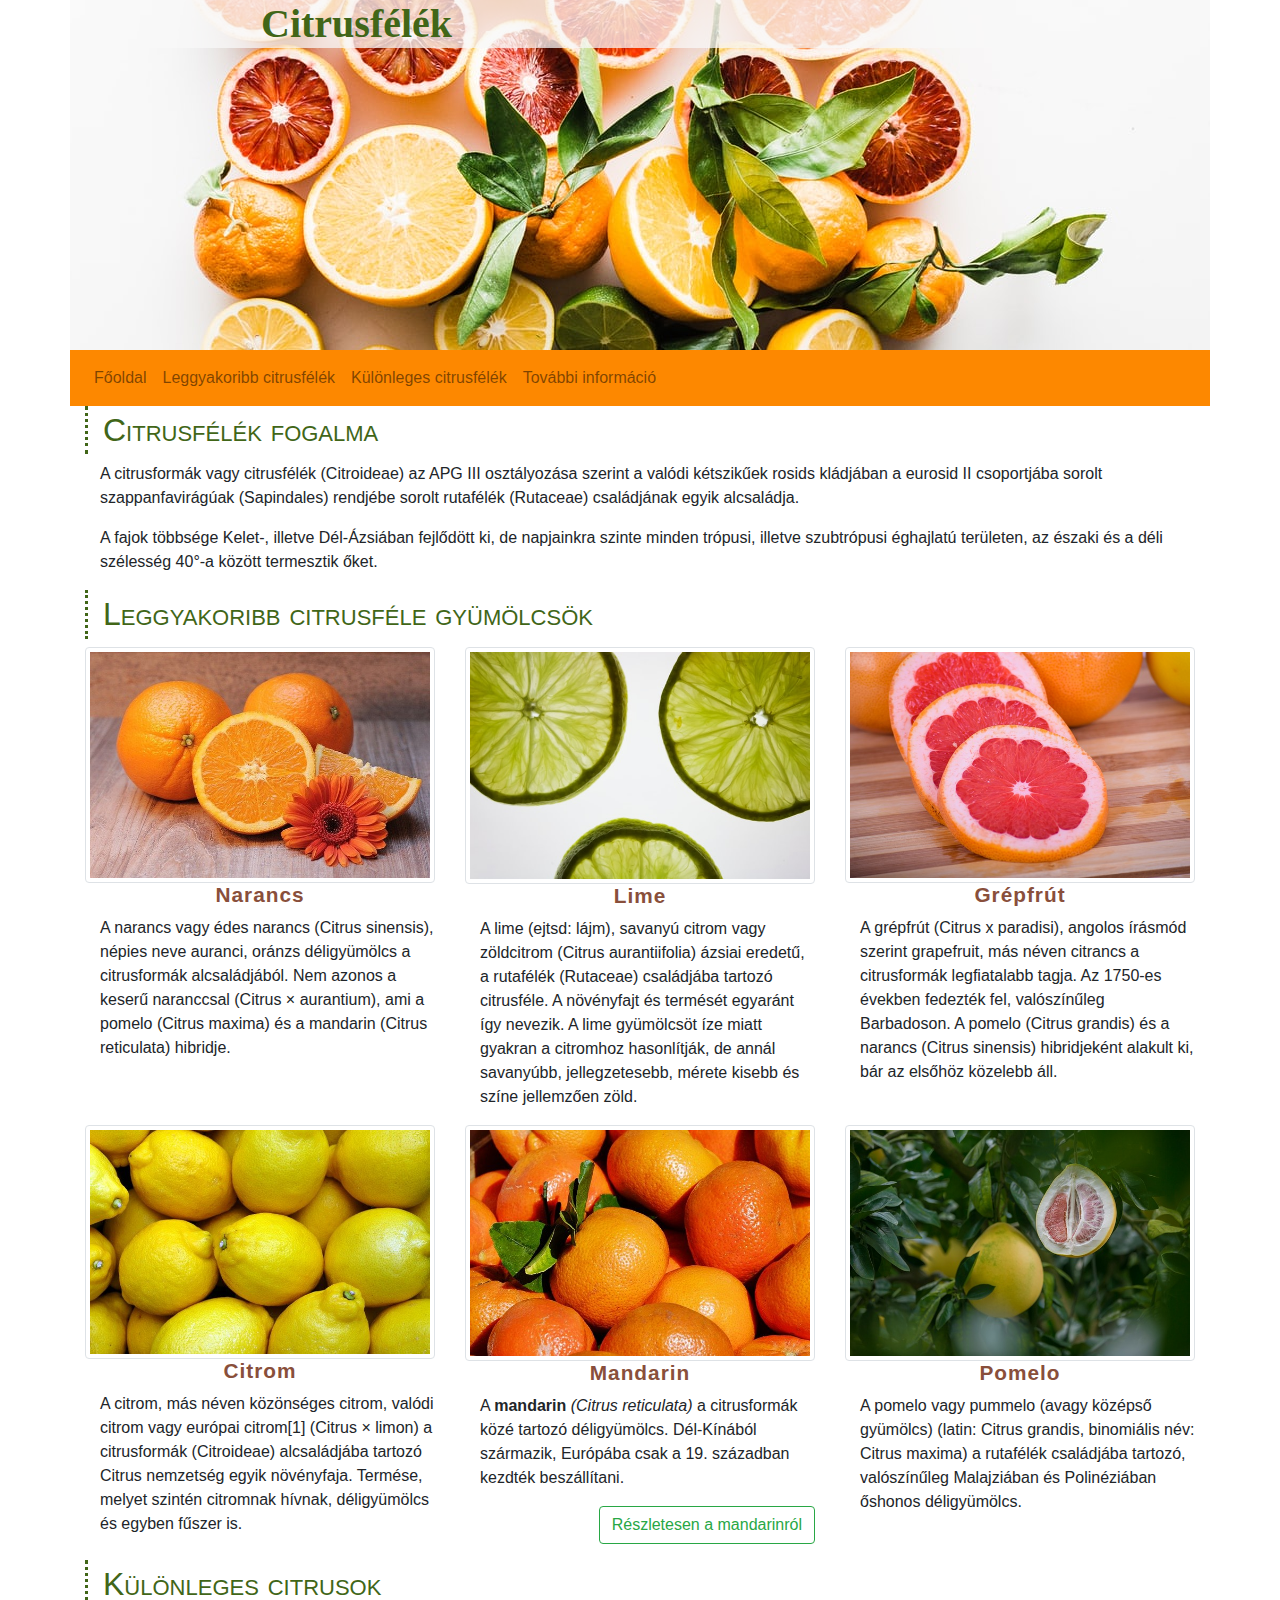
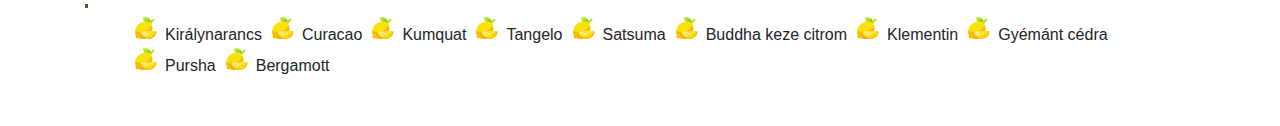
<file: index.html>
<!DOCTYPE html>
<html lang="hu">
	<head>
		<meta charset="utf-8" />
		<link rel="stylesheet" href="css/style.css" />
		<meta
			name="viewport"
			content="width=device-width, initial-scale=1, shrink-to-fit=no"
		/>
		<link rel="stylesheet" href="bootstrap/css/bootstrap.min.css" />
		<title>Citrusfélék</title>
	</head>

	<body>
		<header class="container">
			<div class="row">
				<div class="col-12">
					<h1 class="d-none d-sm-block">Citrusfélék</h1>
				</div>
			</div>
		</header>
		<nav class="container navbar navbar-expand-lg navbar-light">
			<button
				class="navbar-toggler ml-auto"
				type="button"
				data-toggle="collapse"
				data-target="#navbarNavAltMarkup"
				aria-controls="navbarNavAltMarkup"
				aria-expanded="false"
				aria-label="Toggle navigation"
			>
				<span class="navbar-toggler-icon"></span>
			</button>
			<div class="collapse navbar-collapse" id="navbarNavAltMarkup">
				<div class="navbar-nav">
					<a class="nav-link" href="index.html"
						>Főoldal <span class="sr-only">(current)</span></a
					>
					<a class="nav-link" href="index.html#leggyakoribb"
						>Leggyakoribb citrusfélék</a
					>
					<a class="nav-link" href="index.html#kulonleges"
						>Különleges citrusfélék</a
					>
					<a
						class="nav-link"
						href="https://hu.wikipedia.org/wiki/Citrusform%C3%A1k"
						target="_blank"
						>További információ</a
					>
				</div>
			</div>
		</nav>
		<main class="container">
			<article class="row">
				<div class="col-12">
					<h2>Citrusfélék fogalma</h2>
					<p>
						A citrusformák vagy citrusfélék (Citroideae) az APG III
						osztályozása szerint a valódi kétszikűek rosids
						kládjában a eurosid II csoportjába sorolt
						szappanfavirágúak (Sapindales) rendjébe sorolt rutafélék
						(Rutaceae) családjának egyik alcsaládja.
					</p>
					<p>
						A fajok többsége Kelet-, illetve Dél-Ázsiában fejlődött
						ki, de napjainkra szinte minden trópusi, illetve
						szubtrópusi éghajlatú területen, az északi és a déli
						szélesség 40°-a között termesztik őket.
					</p>
				</div>
			</article>
			<article class="row">
				<div class="col-12">
					<h2 id="leggyakoribb">
						Leggyakoribb citrusféle gyümölcsök
					</h2>
				</div>
				<div class="col-sm-6 col-lg-4">
					<img
						src="img/narancs.jpg"
						class="img-thumbnail"
						alt="Narancs"
					/>
					<h3>Narancs</h3>
					<p>
						A narancs vagy édes narancs (Citrus sinensis), népies
						neve auranci, oránzs déligyümölcs a citrusformák
						alcsaládjából. Nem azonos a keserű naranccsal (Citrus ×
						aurantium), ami a pomelo (Citrus maxima) és a mandarin
						(Citrus reticulata) hibridje.
					</p>
				</div>
				<div class="col-sm-6 col-lg-4">
					<img src="img/lime2.jpg" class="img-thumbnail" alt="Lime" />
					<h3>Lime</h3>
					<p>
						A lime (ejtsd: lájm), savanyú citrom vagy zöldcitrom
						(Citrus aurantiifolia) ázsiai eredetű, a rutafélék
						(Rutaceae) családjába tartozó citrusféle. A növényfajt
						és termését egyaránt így nevezik. A lime gyümölcsöt íze
						miatt gyakran a citromhoz hasonlítják, de annál
						savanyúbb, jellegzetesebb, mérete kisebb és színe
						jellemzően zöld.
					</p>
				</div>
				<div class="col-sm-6 col-lg-4">
					<img
						src="img/grapefruit.jpg"
						class="img-thumbnail"
						alt="Grapefruit"
					/>
					<h3>Grépfrút</h3>
					<p>
						A grépfrút (Citrus x paradisi), angolos írásmód szerint
						grapefruit, más néven citrancs a citrusformák
						legfiatalabb tagja. Az 1750-es években fedezték fel,
						valószínűleg Barbadoson. A pomelo (Citrus grandis) és a
						narancs (Citrus sinensis) hibridjeként alakult ki, bár
						az elsőhöz közelebb áll.
					</p>
				</div>
				<div class="col-sm-6 col-lg-4">
					<img
						src="img/citrom.jpg"
						class="img-thumbnail"
						alt="Citrom"
					/>
					<h3>Citrom</h3>
					<p>
						A citrom, más néven közönséges citrom, valódi citrom
						vagy európai citrom[1] (Citrus × limon) a citrusformák
						(Citroideae) alcsaládjába tartozó Citrus nemzetség egyik
						növényfaja. Termése, melyet szintén citromnak hívnak,
						déligyümölcs és egyben fűszer is.
					</p>
				</div>
				<div class="col-sm-6 col-lg-4">
					<img
						src="img/mandarin.jpg"
						class="img-thumbnail"
						alt="Citrom"
					/>
					<h3>Mandarin</h3>
					<p>
						A <b>mandarin</b> <i>(Citrus reticulata)</i> a
						citrusformák közé tartozó déligyümölcs. Dél-Kínából
						származik, Európába csak a 19. században kezdték
						beszállítani.
					</p>
					<p class="text-right">
						<a href="mandarin.html" class="btn btn-outline-success"
							>Részletesen a mandarinról</a
						>
					</p>
				</div>
				<div class="col-sm-6 col-lg-4">
					<img
						src="img/pomelo.jpg"
						class="img-thumbnail"
						alt="Pomelo"
					/>
					<h3>Pomelo</h3>
					<p>
						A pomelo vagy pummelo (avagy középső gyümölcs) (latin:
						Citrus grandis, binomiális név: Citrus maxima) a
						rutafélék családjába tartozó, valószínűleg Malajziában
						és Polinéziában őshonos déligyümölcs.
					</p>
				</div>
			</article>
			<article class="row mb-5">
				<div class="col-12">
					<h2 id="kulonleges">Különleges citrusok</h2>
					<ul class="text-left">
						<li>Királynarancs</li>
						<li>Curacao</li>
						<li>Kumquat</li>
						<li>Tangelo</li>
						<li>Satsuma</li>
						<li>Buddha keze citrom</li>
						<li>Klementin</li>
						<li>Gyémánt cédra</li>
						<li>Pursha</li>
						<li>Bergamott</li>
					</ul>
				</div>
			</article>
		</main>
		<script src="bootstrap/js/jquery-3.5.1.min.js"></script>
		<script src="bootstrap/js/bootstrap.min.js"></script>
	</body>
</html>
</file>
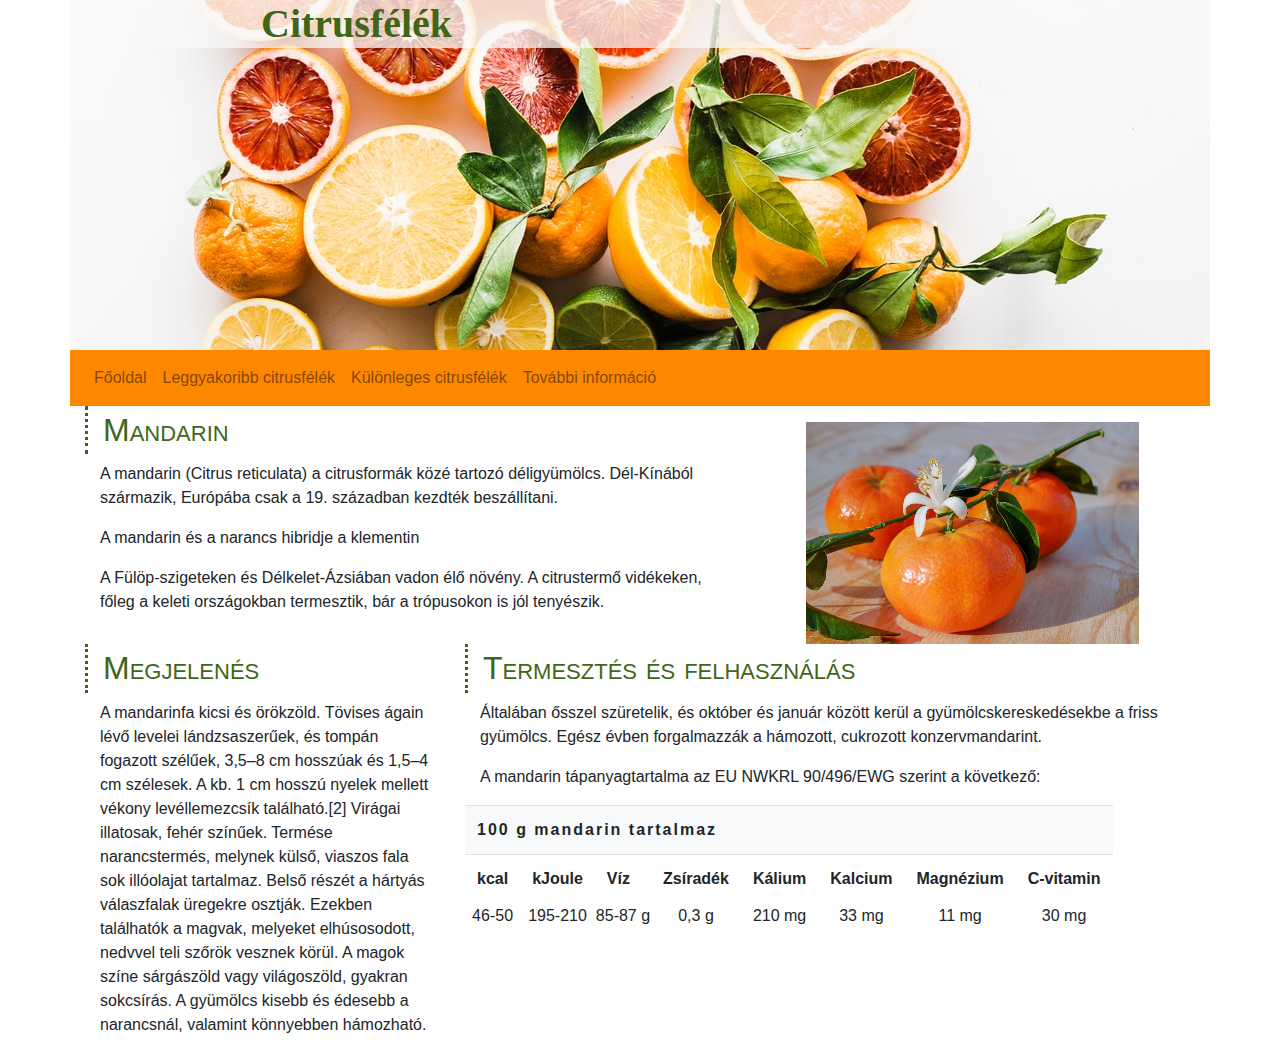
<file: mandarin.html>
<!DOCTYPE html>
<html lang="hu">
	<head>
		<meta charset="utf-8" />
		<link rel="stylesheet" href="css/style.css" />
		<meta
			name="viewport"
			content="width=device-width, initial-scale=1, shrink-to-fit=no"
		/>
		<link rel="stylesheet" href="bootstrap/css/bootstrap.min.css" />
		<title>Mandarin</title>
	</head>

	<body>
		<header class="container">
			<div class="row">
				<div class="col-12">
					<h1 class="d-none d-sm-block">Citrusfélék</h1>
				</div>
			</div>
		</header>
		<nav class="container navbar navbar-expand-lg navbar-light">
			<button
				class="navbar-toggler ml-auto"
				type="button"
				data-toggle="collapse"
				data-target="#navbarNavAltMarkup"
				aria-controls="navbarNavAltMarkup"
				aria-expanded="false"
				aria-label="Toggle navigation"
			>
				<span class="navbar-toggler-icon"></span>
			</button>
			<div class="collapse navbar-collapse" id="navbarNavAltMarkup">
				<div class="navbar-nav">
					<a class="nav-link" href="index.html">Főoldal</a>
					<a class="nav-link" href="index.html#leggyakoribb"
						>Leggyakoribb citrusfélék</a
					>
					<a class="nav-link" href="index.html#kulonleges"
						>Különleges citrusfélék</a
					>
					<a
						class="nav-link"
						href="https://hu.wikipedia.org/wiki/Citrusform%C3%A1k"
						target="_blank"
						>További információ</a
					>
				</div>
			</div>
		</nav>
		<main class="container">
			<article class="row">
				<div class="col-md-7">
					<h2>Mandarin</h2>
					<p>
						A mandarin (Citrus reticulata) a citrusformák közé
						tartozó déligyümölcs. Dél-Kínából származik, Európába
						csak a 19. században kezdték beszállítani.
					</p>
					<p>A mandarin és a narancs hibridje a klementin</p>
					<p>
						A Fülöp-szigeteken és Délkelet-Ázsiában vadon élő
						növény. A citrustermő vidékeken, főleg a keleti
						országokban termesztik, bár a trópusokon is jól
						tenyészik.
					</p>
				</div>
				<div class="col-md-5">
					<img
						src="img/mandarin2.jpg"
						class="w-75 mt-3 mx-auto d-block"
						alt="Mandarin"
					/>
				</div>
				<div class="col-12 col-xl-4">
					<h2>Megjelenés</h2>
					<p>
						A mandarinfa kicsi és örökzöld. Tövises ágain lévő
						levelei lándzsaszerűek, és tompán fogazott szélűek,
						3,5–8 cm hosszúak és 1,5–4 cm szélesek. A kb. 1 cm
						hosszú nyelek mellett vékony levéllemezcsík
						található.[2] Virágai illatosak, fehér színűek. Termése
						narancstermés, melynek külső, viaszos fala sok
						illóolajat tartalmaz. Belső részét a hártyás válaszfalak
						üregekre osztják. Ezekben találhatók a magvak, melyeket
						elhúsosodott, nedvvel teli szőrök vesznek körül. A magok
						színe sárgászöld vagy világoszöld, gyakran sokcsírás. A
						gyümölcs kisebb és édesebb a narancsnál, valamint
						könnyebben hámozható.
					</p>
				</div>
				<div class="col-12 col-xl-8">
					<h2>Termesztés és felhasználás</h2>
					<p>
						Általában ősszel szüretelik, és október és január között
						kerül a gyümölcskereskedésekbe a friss gyümölcs. Egész
						évben forgalmazzák a hámozott, cukrozott
						konzervmandarint.
					</p>

					<p class="d-none d-md-block">
						A mandarin tápanyagtartalma az EU NWKRL 90/496/EWG
						szerint a következő:
					</p>
					<table class="d-none d-md-table">
						<thead class="table table-striped">
							<tr class="bg-light">
								<th colspan="8">100 g mandarin tartalmaz</th>
							</tr>
							<tr>
								<th>kcal</th>
								<th>kJoule</th>
								<th>Víz</th>
								<th>Zsíradék</th>
								<th>Kálium</th>
								<th>Kalcium</th>
								<th>Magnézium</th>
								<th>C-vitamin</th>
							</tr>
						</thead>
						<tbody>
							<tr>
								<td>46-50</td>
								<td>195-210</td>
								<td>85-87 g</td>
								<td>0,3 g</td>
								<td>210 mg</td>
								<td>33 mg</td>
								<td>11 mg</td>
								<td>30 mg</td>
							</tr>
						</tbody>
					</table>
				</div>
			</article>
		</main>
		<script src="bootstrap/js/jquery-3.5.1.min.js"></script>
		<script src="bootstrap/js/bootstrap.min.js"></script>
	</body>
</html>
</file>
<file: css/style.css>
header {
	background-position: center center;
	height: 350px;
	background-image: url("../img/bg2.jpg");
}

h1 {
	background-color: rgba(248, 248, 248, 0.75);
	margin-top: 80px;
	padding-left: 11rem;
	font-family: Verdana;
	color: #416618;
	font-weight: bold !important;
}

.navbar {
	background: #fd8800;
}

h2 {
	margin-top: 10px;
	color: #416618;
	border-left: 3px #416618 dotted;
	font-variant-caps: small-caps;
	padding: 5px 15px;
}

h3 {
	font-weight: bold !important;
	font-size: 1.3rem !important;
	letter-spacing: 1px;
	color: #894f3b;
	text-align: center;
}

li {
	list-style-image: url(../img/lemon2.png);
	margin-left: 40px;
	float: left;
}

p {
	margin-left: 15px;
}

td,
th {
	text-align: center;
}

thead > tr:first-child {
	letter-spacing: 2px;
}
</file>
